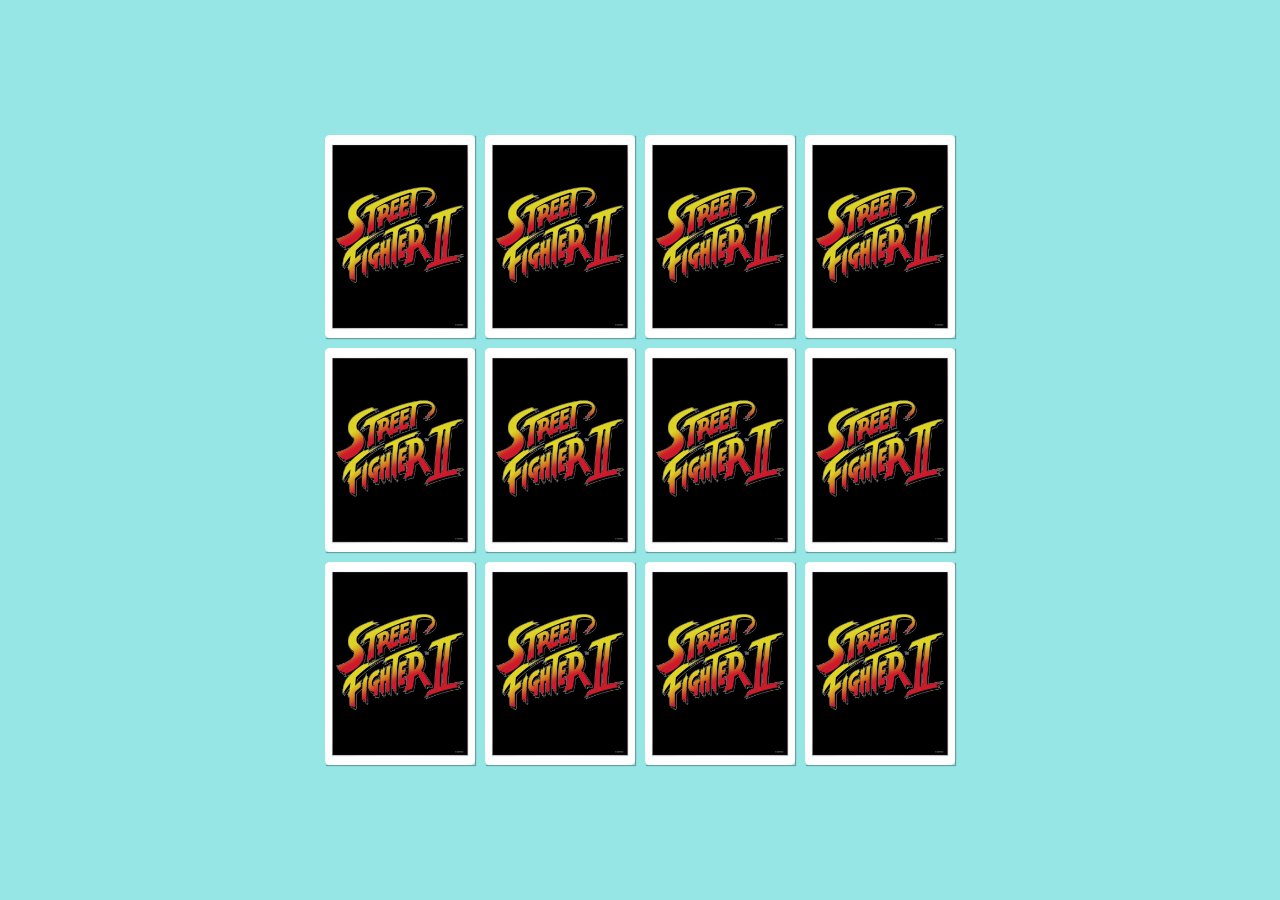
<file: JavaScript/Projeto Jogo da Memória/index.html>
<!DOCTYPE html>
<html lang="pt-br">
<head>
    <meta charset="UTF-8">
    <meta http-equiv="X-UA-Compatible" content="IE=edge">
    <meta name="viewport" content="width=device-width, initial-scale=1.0">
    <link rel="stylesheet" href="style.css">
    <title>Jogo da Memória</title>
</head>
<body>

    <main class="memory-game">

        <div class="card" data-card="Bison">
            <img src="Imagens Jogo_Memoria JS/Bison.jpg" alt="face da carta-Bison" class="card-front">
            <img src="Imagens Jogo_Memoria JS/LogoStreetFigther.jpg" alt="verso da carta-logo" class="card-back">
        </div>

        <div class="card" data-card="Blanka">
            <img src="Imagens Jogo_Memoria JS/Blanka.jpg" alt="face da carta-Blanka" class="card-front">
            <img src="Imagens Jogo_Memoria JS/LogoStreetFigther.jpg" alt="verso da carta-logo" class="card-back">
        </div>

        <div class="card" data-card="Chun-li">
            <img src="Imagens Jogo_Memoria JS/Chun Li.jpg" alt="face da carta-Chun Li" class="card-front">
            <img src="Imagens Jogo_Memoria JS/LogoStreetFigther.jpg" alt="verso da carta-logo" class="card-back">
        </div>

        <div class="card" data-card="Dhalsim">
            <img src="Imagens Jogo_Memoria JS/Dhalsim.jpg" alt="face da carta-Dhalsim" class="card-front">
            <img src="Imagens Jogo_Memoria JS/LogoStreetFigther.jpg" alt="verso da carta-logo" class="card-back">
        </div>

        <div class="card" data-card="Ken">
            <img src="Imagens Jogo_Memoria JS/Ken.jpg" alt="face da carta-Ken" class="card-front">
            <img src="Imagens Jogo_Memoria JS/LogoStreetFigther.jpg" alt="verso da carta-logo" class="card-back">
        </div>

        <div class="card" data-card="Ryu" >
            <img src="Imagens Jogo_Memoria JS/Ryu.jpg" alt="face da carta-Ryu" class="card-front">
            <img src="Imagens Jogo_Memoria JS/LogoStreetFigther.jpg" alt="verso da carta-logo" class="card-back">
        </div>

        <div class="card" data-card="Bison">
            <img src="Imagens Jogo_Memoria JS/Bison.jpg" alt="face da carta-Bison" class="card-front">
            <img src="Imagens Jogo_Memoria JS/LogoStreetFigther.jpg" alt="verso da carta-logo" class="card-back">
        </div>

        <div class="card" data-card="Blanka">
            <img src="Imagens Jogo_Memoria JS/Blanka.jpg" alt="face da carta-Blanka" class="card-front">
            <img src="Imagens Jogo_Memoria JS/LogoStreetFigther.jpg" alt="verso da carta-logo" class="card-back">
        </div>

        <div class="card" data-card="Chun-li">
            <img src="Imagens Jogo_Memoria JS/Chun Li.jpg" alt="face da carta-Chun Li" class="card-front">
            <img src="Imagens Jogo_Memoria JS/LogoStreetFigther.jpg" alt="verso da carta-logo" class="card-back">
        </div>

        <div class="card" data-card="Dhalsim">
            <img src="Imagens Jogo_Memoria JS/Dhalsim.jpg" alt="face da carta-Dhalsim" class="card-front">
            <img src="Imagens Jogo_Memoria JS/LogoStreetFigther.jpg" alt="verso da carta-logo" class="card-back">
        </div>

        <div class="card" data-card="Ken">
            <img src="Imagens Jogo_Memoria JS/Ken.jpg" alt="face da carta-Ken" class="card-front">
            <img src="Imagens Jogo_Memoria JS/LogoStreetFigther.jpg" alt="verso da carta-logo" class="card-back">
        </div>

        <div class="card" data-card="Ryu">
            <img src="Imagens Jogo_Memoria JS/Ryu.jpg" alt="face da carta-Ryu" class="card-front">
            <img src="Imagens Jogo_Memoria JS/LogoStreetFigther.jpg" alt="verso da carta-logo" class="card-back">
        </div>

    </main>

    <script src="script.js"></script>
    
</body>
</html>
</file>
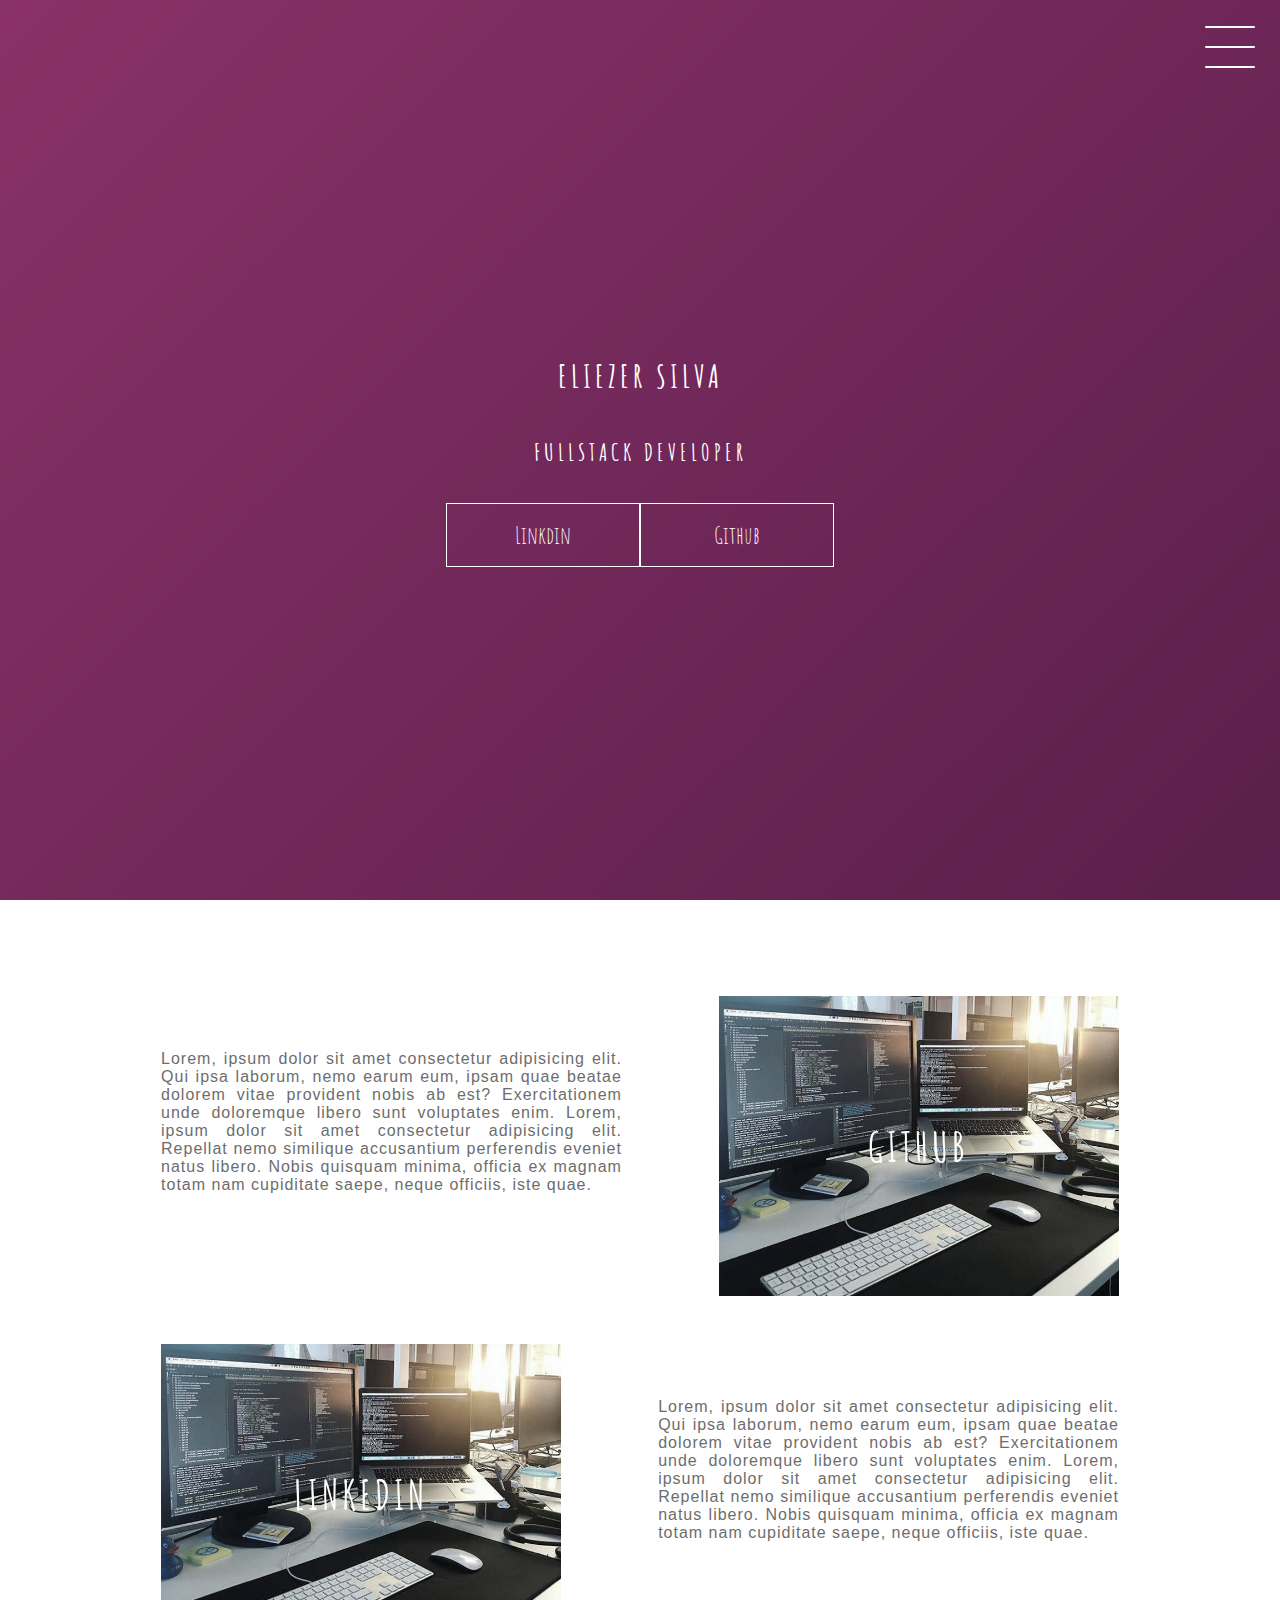
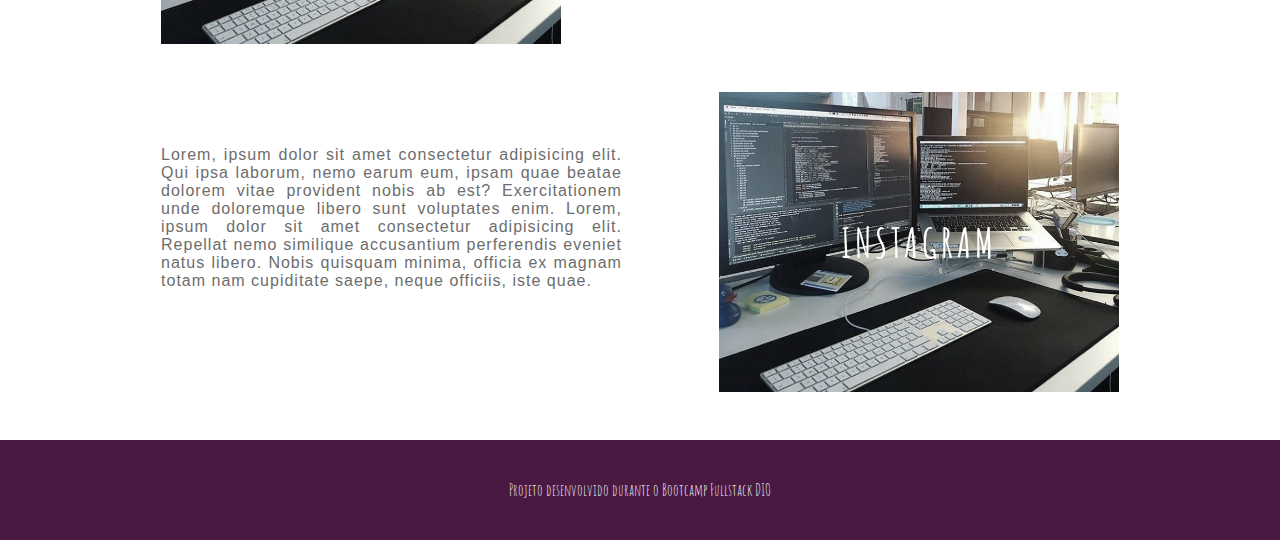
<file: Projeto HTML CSS/projeto_TQI_DIO.html>
<!DOCTYPE html>
<html lang="ept-br">
<head>
    <meta charset="UTF-8">
    <meta http-equiv="X-UA-Compatible" content="IE=edge">
    <meta name="viewport" content="width=device-width, initial-scale=1.0">
    <title>Projeto TQI DIO</title>
    <link rel="stylesheet" href="style.css">
</head>
<body>
    <header class="header-wrapper">
        <div class="header">
            <div class="checkbox-container">
                <div class="checkbox-wrapper">
                    <input type="checkbox" id="toggle">
                    <label class="checkbox" for="toggle">
                        <div class="trace"></div>
                        <div class="trace"></div>
                        <div class="trace"></div>
                    </label>
                    <div class="menu"></div>
                    <nav class="menu-itens">
                        <ul>
                            <li><a href="#">Home</a></li>
                            <li><a href="#">Sobre</a></li>
                            <li><a href="#">Projetos</a></li>
                        </ul>
                    </nav>
                </div>
            </div>
        </div>
        <h1>Eliezer Silva</h1>
        <h2>Fullstack Developer</h2>
        <div class="social-media">
            <a href="#">Linkdin</a>
            <a href="#">Github</a>
        </div>
    </header>
    <main class= "container">
        <div class="card-container">
            <div class="card-text">
                Lorem, ipsum dolor sit amet consectetur adipisicing elit. Qui ipsa laborum, nemo earum eum, ipsam quae beatae dolorem vitae provident nobis ab est? Exercitationem unde doloremque libero sunt voluptates enim.
                Lorem, ipsum dolor sit amet consectetur adipisicing elit. Repellat nemo similique accusantium perferendis eveniet natus libero. Nobis quisquam minima, officia ex magnam totam nam cupiditate saepe, neque officiis, iste quae.
            </div>
            <div class="card">
                <div class="card-wrapper">
                    <h2>Github</h2>
                    <p>Veja meus projetos</p>
                </div>
            </div>
        </div>
        <div class="card-container">
            <div class="card">
                <div class="card-wrapper">
                    <h2>Linkedin</h2>
                    <p>Acompanhe minha carreira</p>
                </div>
            </div>
            <div class="card-text">
                Lorem, ipsum dolor sit amet consectetur adipisicing elit. Qui ipsa laborum, nemo earum eum, ipsam quae beatae dolorem vitae provident nobis ab est? Exercitationem unde doloremque libero sunt voluptates enim.
                Lorem, ipsum dolor sit amet consectetur adipisicing elit. Repellat nemo similique accusantium perferendis eveniet natus libero. Nobis quisquam minima, officia ex magnam totam nam cupiditate saepe, neque officiis, iste quae.
            </div>
        </div>        
        <div class="card-container">
            <div class="card-text">
                Lorem, ipsum dolor sit amet consectetur adipisicing elit. Qui ipsa laborum, nemo earum eum, ipsam quae beatae dolorem vitae provident nobis ab est? Exercitationem unde doloremque libero sunt voluptates enim.
                Lorem, ipsum dolor sit amet consectetur adipisicing elit. Repellat nemo similique accusantium perferendis eveniet natus libero. Nobis quisquam minima, officia ex magnam totam nam cupiditate saepe, neque officiis, iste quae.
            </div>
            <div class="card">
                <div class="card-wrapper">
                    <h2>Instagram</h2>
                    <p>Mais do meu dia a dia ;)</p>
                </div>
            </div>
        </div>
    </main>
    <footer class="footer">
        Projeto desenvolvido durante o Bootcamp Fullstack DIO
    </footer>
</body>
</html>
</file>
<file: JavaScript/Projeto Jogo da Memória/style.css>
* {
    padding: 0;
    margin: 0;
    box-sizing: border-box;
}

body {
    height: 100vh;
    display: flex;
    background-color: rgb(150, 230, 230);
}

.memory-game {
    height: 640px;
    width: 640px;
    margin: auto;
    display: flex;
    flex-wrap: wrap;
    perspective: 1000px;
}

.card {
    height: calc(33.333% - 10px);
    width: calc(25% - 10px);
    margin: 5px;
    position: relative;
    box-shadow: 1px 1px 1px rgba(1, 1, 1, .3);
    cursor: pointer;
    transform: scale(1);
    transform-style: preserve-3d;
    transition: transform .9s;
}

.card:active {
    transform: scale(0.97);
    transition: transform .3s;
}

.card-front,
.card-back {
    width: 100%;
    height: 100%;
    position: absolute;
    border-radius: 5px;
    background-color: antiquewhite;
    backface-visibility: hidden;
}

.card-front {
    transform: rotateY(180deg);
}

.card.flip {
    transform: rotateY(180deg);
}
</file>
<file: Projeto HTML CSS/style.css>
@import url('https://fonts.googleapis.com/css2?family=Amatic+SC&display=swap');

body {
    padding: 0;
    margin: 0;
    color: #ffffff;
    font-family: 'amatic sc', sans-serif;
}

/*HEADER*/

.header-wrapper {
    height: 100vh;
    width: 100%;
    background: linear-gradient(-45deg, #050404, #2E1C2B, #4A1942,#893168);
    background-size: 400% 400%;
    display: flex;
    flex-direction: column;
    align-items: center;
    justify-content: center;
    position: relative;
    animation: backgroundTransition 8s ease-in-out infinite;
}

h1 {
    text-transform: uppercase;
    letter-spacing: 4px;
}

h2 {
    text-transform: uppercase;
    letter-spacing: 4px;
}

.social-media {
    margin-top: 1rem;
    display: flex;
}

.social-media a {
    text-decoration: none;
    color: #ffffff;
    font-size: 24px;
    padding: 1rem 4rem;
    border: 1px solid #ffffff;
    min-width: 4rem;
    display: flex;
    justify-content: center;
    align-items: center;
    transition: .5s cubic-bezier(0.55, 0.025, 0.675, 0.97);
}

a:hover {
    color: #2E1C2B;
    background-color: #ffffff;
}

@keyframes backgroundTransition {
    0% {
        background-position: 0% 80%;
    }
    50% {
        background-position: 80% 100%;
    }
    100% {
        background-position: 0% 90%;
    }
}

/* MENU HAMBURGUER */

.checkbox-container {
    display: flex;
    justify-content: center;
    align-items: center;
}

.checkbox {
    height: 100px;
    width: 100px;
    position: absolute;
    top: 0;
    right: 0;
    display: flex;
    justify-content: center;
    cursor: pointer;
    z-index: 9999;
    transition: 400ms ease-in-out 0s;
}

.checkbox .trace {
    width: 50px;
    height: 2px;
    background-color: #ffffff;
    position: absolute;
    border-radius: 4px;
    transition: 0.5s ease-in-out;
}

.checkbox .trace:nth-child(1) {
    top: 26px;
    transform: rotate(0);
}

.checkbox .trace:nth-child(2) {
    top: 46px;
    transform: rotate(0);
}

.checkbox .trace:nth-child(3) {
    top: 66px;
    transform: rotate(0);
}

#toggle {
    display: none;
}

/* MENU */

.menu {
    position: absolute;
    top: 28px;
    right: 30px;
    background: transparent;
    height: 40px;
    width: 40px;
    border-radius: 50%;
    box-shadow: 0px 0px 0px 0px #ffffff;
    z-index: -1;
    transition: 400ms ease-in-out 0s;
}

.menu-itens {
    position: fixed;
    top: 0;
    left: 0;
    width: 100%;
    height: 100vh;
    display: flex;
    justify-content: center;
    align-items: center;
    z-index: 2;
    opacity: 0;
    visibility: hidden;
    transition: 400ms ease-in-out 0;
}

.menu-itens ul {
    list-style-type: none ;
}

.menu-itens ul li a {
    margin: 10px 0;
    color: #2E1C2B;
    text-decoration: none;
    text-transform: uppercase;
    letter-spacing: 4px;
    font-size: 40px;
}

/* ANIMAÇÃO MENU */

#toggle:checked + .checkbox .trace:nth-child(1)
{
    transform: rotate(45deg);
    background-color: #2E1C2B;
    top: 47px;
}

#toggle:checked + .checkbox .trace:nth-child(2) {
    transform: translateX(-100px);
    width: 30px;
    visibility: hidden;
    opacity: 0;
}

#toggle:checked + .checkbox .trace:nth-child(3) {
    transform: rotate(-45deg);
    background-color: #2E1C2B;
    top: 48px;
}

#toggle:checked + .checkbox {
    background-color: #ffffff;
}

#toggle:checked ~ .menu {
    box-shadow: 0px 0px 0px 100vmax #ffffff;
    z-index: 1;
}

#toggle:checked ~.menu-itens {
    visibility: visible;
    opacity: 1;
}

/* CARDS */

.container {
    width: 100%;
    height: auto;
    display: flex;
    flex-direction: column;
    justify-content: space-evenly;
    align-items: center;
    margin: 3rem 0;
}

.card-container {
    display: flex;
    align-items: center;
    justify-content: space-evenly;
    width: 90%;
}

.card {
    height: 300px;
    width: 400px;
    margin: 3rem 0 0;
    background-image: url(imagem\ 3.jpg);
    background-position: center;
    background-repeat: no-repeat;
    background-size: cover;
    display: flex;
    justify-content: center;
    align-items: center;
    filter: grayscale(0.5);
    color: #ffffff;
    cursor: pointer;
    transition: 0.3s;
}

.card-text {
    width: 40%;
    font-family: sans-serif;
    letter-spacing: 1px;
    color: rgb(109, 109, 109);
    text-align: justify;
}

.card-wrapper {
    text-align: center;
    display: flex;
    flex-direction: column;
    justify-content: center;
    align-items: center;
    position: relative;
}

.card-wrapper::before {
    content: "";
    position: absolute;
    height: 100px;
    width: 100px;
    display: block;
    border: 1px solid #ffffff;
    opacity: 0;
    transition: 0.3s;
}

.card-wrapper h2 {
    font-size: 40px;
    text-transform: uppercase;
    letter-spacing: 4px;
    margin: 0;
    transition: 0.3s;
}

.card-wrapper p {
    font-size: 0;
    visibility: hidden;
    opacity: 0;
    font-weight: bold;
    text-transform: uppercase;
    transition: 0.3s;
}

.card:hover {
    filter: unset;    
}

.card:hover > .card-wrapper::before {
   height: 250px;
   width: 350px;
   opacity: 1;
}

.card:hover > .card-wrapper p {
    font-size: 14px;
    opacity: 1;
    visibility: visible;
}

/* FOOTER */
.footer {
    height: 100px;
    width: 100%;
    display: flex;
    justify-content: center;
    align-items: center;
    background-color: #4A1942;
}

/* RESPONSIVO */

@media (max-width: 800px) {
    .social-media {
        display:flex;
        flex-direction: column;
    }

    .container {
        margin-top: 0;
    }

    .card-container {
        flex-direction: column;
    }

    .container .card-container:nth-child(1),
    .container .card-container:nth-child(3) {
        flex-direction: column-reverse; 
    } 
    
    .card {
        height: 250px;
        width: 250px;
    }

    .card-text {
        width: 90%;
        margin-top: 2rem;
        text-align: center;
    }

    .card:hover > .card-wrapper::before {
        height: 190px;
        width: 190px;
    }
}
</file>
